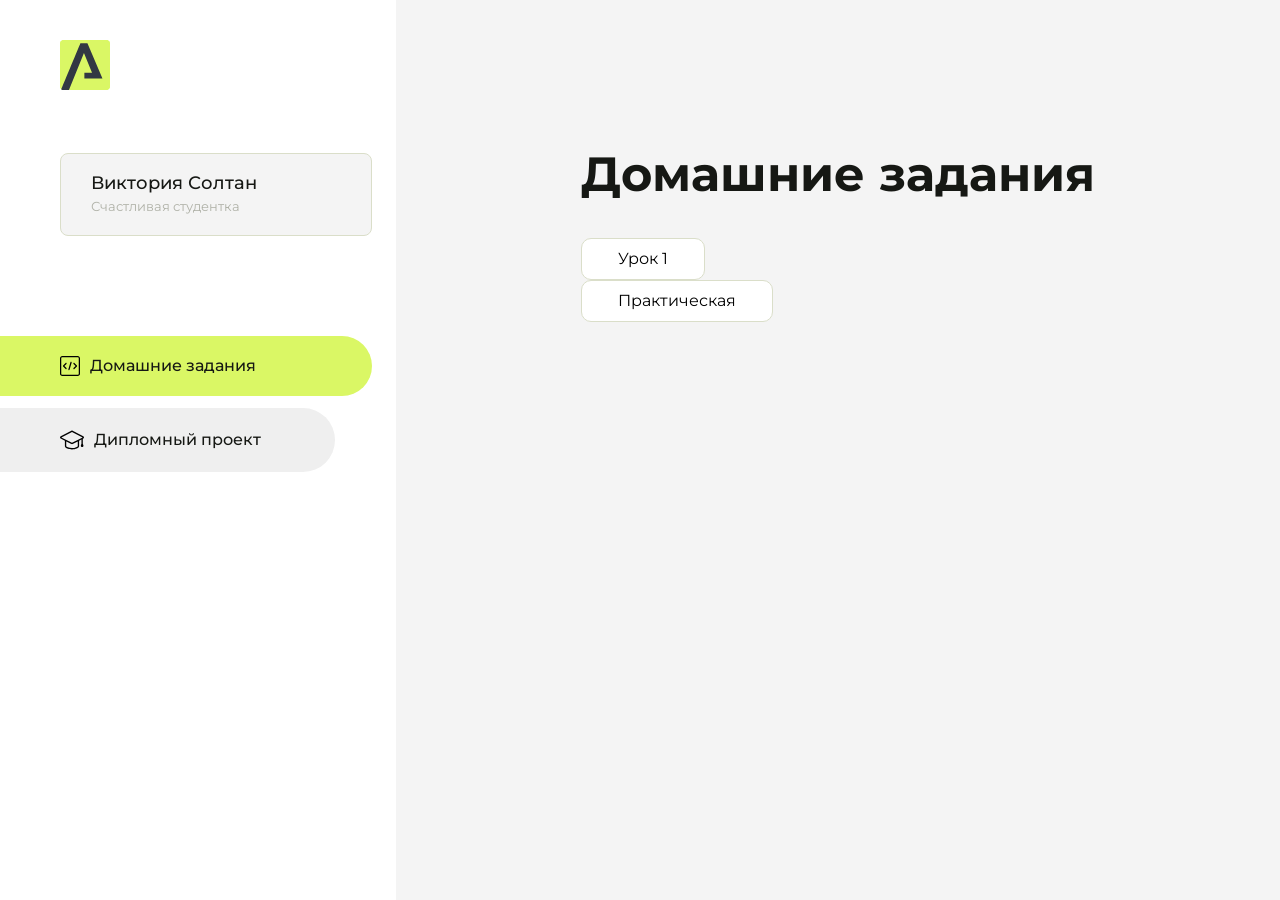
<file: index.html>
<!DOCTYPE html>
<html lang="en">
<head>
    <meta charset="UTF-8">
    <meta name="viewport" content="width=device-width, initial-scale=1.0">
    <title>Домашняя работа</title>
    <link rel="shortcut icon" href="src/logo.ico" type="image/x-icon">
    <link rel="preconnect" href="https://fonts.googleapis.com">
    <link rel="preconnect" href="https://fonts.gstatic.com" crossorigin>
    <link href="https://fonts.googleapis.com/css2?family=Montserrat:wght@400;500;700&family=Rubik:wght@500&display=swap"
          rel="stylesheet">
    <link rel="stylesheet" href="src/style.css">
</head>
<body id="body">
<div class="overlay" id="overlay"></div>
<div class="layout">
    <div class="burger" id="burger">
        <svg viewBox="0 0 24 24" fill="none" xmlns="http://www.w3.org/2000/svg">
            <g id="SVGRepo_bgCarrier" stroke-width="0"></g>
            <g id="SVGRepo_tracerCarrier" stroke-linecap="round" stroke-linejoin="round"></g>
            <g id="SVGRepo_iconCarrier">
                <path d="M4 18L20 18" stroke="#DAF765" stroke-width="2" stroke-linecap="round"></path>
                <path d="M4 12L20 12" stroke="#DAF765" stroke-width="2" stroke-linecap="round"></path>
                <path d="M4 6L20 6" stroke="#DAF765" stroke-width="2" stroke-linecap="round"></path>
            </g>
        </svg>
    </div>
    <aside class="sidebar" id="sidebar">
        <div class="sidebar__inner">
            <div class="logo">
                <svg width="50" height="50" viewBox="0 0 50 50" fill="none" xmlns="http://www.w3.org/2000/svg">
                    <g clip-path="url(#clip0_513_74730)">
                        <path d="M46.17 -0.257004H3.83C1.57281 -0.257004 -0.257 1.57281 -0.257 3.83V46.17C-0.257 48.4272 1.57281 50.257 3.83 50.257H46.17C48.4272 50.257 50.257 48.4272 50.257 46.17V3.83C50.257 1.57281 48.4272 -0.257004 46.17 -0.257004Z"
                              fill="#DAF765"/>
                        <path d="M24.375 38.4H42.461L27.441 3.1585H20.4355C20.4355 3.1585 6.7895 35.881 1.1945 49.294C2.015 50.0275 3.0945 50.257 3.6945 50.257H8.8445L23.954 13.07L32.0465 32.8285H24.375V38.4Z"
                              fill="#323843"/>
                    </g>
                    <defs>
                        <clipPath id="clip0_513_74730">
                            <rect width="50" height="50" fill="white"/>
                        </clipPath>
                    </defs>
                </svg>
            </div>
            <div class="sidebar__user">
                <div class="sidebar__name">Виктория Солтан</div>
                <div class="sidebar__text">Счастливая студентка</div>
            </div>
            <div class="sidebar__tabs">
                <div class="sidebar__item">
                    <button class="sidebar__button active" id="tasks">
                        <svg xmlns="http://www.w3.org/2000/svg" width="20" height="20" viewBox="0 0 20 20" fill="none">
                            <g clip-path="url(#clip0_704_74543)">
                                <path d="M17.7083 20H2.29167C1.0275 20 0 18.9725 0 17.7083V2.29167C0 1.0275 1.0275 0 2.29167 0H17.7083C18.9725 0 20 1.0275 20 2.29167V17.7083C20 18.9725 18.9725 20 17.7083 20ZM2.29167 1.25C1.7175 1.25 1.25 1.7175 1.25 2.29167V17.7083C1.25 18.2825 1.7175 18.75 2.29167 18.75H17.7083C18.2825 18.75 18.75 18.2825 18.75 17.7083V2.29167C18.75 1.7175 18.2825 1.25 17.7083 1.25H2.29167Z"
                                      fill="black"/>
                                <path d="M6.04167 13.125C5.88167 13.125 5.72167 13.0642 5.6 12.9417L3.1 10.4417C2.85583 10.1975 2.85583 9.80167 3.1 9.5575L5.6 7.0575C5.84417 6.81333 6.24 6.81333 6.48417 7.0575C6.72833 7.30167 6.72833 7.6975 6.48417 7.94167L4.42583 10L6.48417 12.0583C6.72833 12.3025 6.72833 12.6983 6.48417 12.9425C6.36167 13.0642 6.20167 13.125 6.04167 13.125Z"
                                      fill="black"/>
                                <path d="M8.95833 14.1667C8.9 14.1667 8.84 14.1583 8.78167 14.1417C8.45083 14.0442 8.26083 13.6967 8.35833 13.3658L10.4417 6.28251C10.5392 5.95084 10.8892 5.76417 11.2175 5.85917C11.5483 5.95667 11.7383 6.30417 11.6408 6.63501L9.5575 13.7183C9.47833 13.9908 9.22833 14.1667 8.95833 14.1667Z"
                                      fill="black"/>
                                <path d="M13.9583 13.125C13.7983 13.125 13.6383 13.0642 13.5167 12.9417C13.2725 12.6975 13.2725 12.3017 13.5167 12.0575L15.575 9.99916L13.5167 7.94083C13.2725 7.69666 13.2725 7.30083 13.5167 7.05666C13.7608 6.81249 14.1567 6.81249 14.4008 7.05666L16.9008 9.55666C17.145 9.80083 17.145 10.1967 16.9008 10.4408L14.4008 12.9408C14.2783 13.0642 14.1183 13.125 13.9583 13.125Z"
                                      fill="black"/>
                            </g>
                            <defs>
                                <clipPath id="clip0_704_74543">
                                    <rect width="20" height="20" fill="white"/>
                                </clipPath>
                            </defs>
                        </svg>
                        <span>Домашние задания</span></button>
                </div>
                <div class="sidebar__item">
                    <button class="sidebar__button" id="diplom">
                        <svg xmlns="http://www.w3.org/2000/svg" width="24" height="24" viewBox="0 0 24 24" fill="none">
                            <g clip-path="url(#clip0_704_74553)">
                                <path d="M23.2628 10.5971C23.7176 10.365 24 9.90375 24 9.39337C24 8.883 23.7176 8.42175 23.2628 8.18962L12.6135 2.75362C12.2291 2.55824 11.7705 2.55787 11.3854 2.75399L0.736875 8.19C0.282375 8.42175 0 8.883 0 9.39337C0 9.90375 0.282375 10.365 0.736875 10.5971L4.89038 12.7177V18.2074C4.89038 19.8154 8.412 21.393 12 21.393C15.5884 21.393 19.1096 19.815 19.1096 18.2074V12.7174L21.4609 11.517V15.8017L20.901 17.2305C20.7409 17.6389 20.7934 18.0994 21.0405 18.4616C21.2876 18.8246 21.6979 19.041 22.1366 19.041C22.5754 19.041 22.9852 18.8246 23.2324 18.462C23.4795 18.099 23.532 17.6385 23.3719 17.2301L22.8124 15.8021V10.827L23.2628 10.5971ZM17.7623 18.1721C17.6198 18.6375 15.3491 20.0419 12 20.0419C8.65088 20.0419 6.38025 18.6375 6.2415 18.2074V12.3037L6.23887 12.3019C6.23812 12.057 6.1065 11.8207 5.87325 11.7019L1.3515 9.39337L12 3.95737L22.6489 9.39337L12 14.8294L5.87325 11.7019C5.54063 11.5331 4.6695 11.6674 4.5 12C4.33012 12.3322 4.55813 12.5479 4.89038 12.7177L11.3857 16.0331C11.5781 16.1314 11.7889 16.1805 12 16.1805C12.2107 16.1805 12.4222 16.1314 12.6146 16.0331L17.7593 13.407L17.7623 18.1721Z"
                                      fill="black"/>
                            </g>
                            <defs>
                                <clipPath id="clip0_704_74553">
                                    <rect width="24" height="24" fill="white"/>
                                </clipPath>
                            </defs>
                        </svg>
                        <span>Дипломный проект</span></button>
                </div>
            </div>
        </div>

    </aside>
    <div class="content">
        <div class="container">
            <div class="content__block" id="tasksBlock">
                <div class="content__title">Домашние задания</div>
                <ul class="content__list">
                    <li class="content__list-item">
                        <a href="hello-ar/index.html">Урок 1</a>
                    </li>
                </ul>
                <ul class="content__list">
                    <li class="content__list-item">
                 <a href="статья/index.html">Практическая</a>
                 </li>
                </ul>
            </div>
            <div class="content__block hidden" id="diplomBlock">
                <div class="content__title">Дипломный проект</div>
                <div class="content__list-diplom">
                    <a href="ПАПКА-С-НОМЕРОМ-УРОКА">Ссылка на ДЗ</a>
                </div>
                <div class="content__decor">
                    <div class="content__decor-text">Давай проверим, чему ты научился!</div>
                    <div class="content__decor-img">
                        <img src="src/decor.png" alt="decor">
                    </div>
                </div>
            </div>
        </div>
    </div>
</div>
<script src="src/index.js"></script>
</body>
</html>
</file>
<file: src/style.css>
*{padding: 0;margin: 0;border: 0;}
*,*:before,*:after{-webkit-box-sizing: border-box;box-sizing: border-box;}
:focus,:active{outline: none;}
a:focus,a:active{outline: none;}
nav,footer,header,aside{display: block;}
html,body{
    height:100%;width:100%;
    font-size:100%;line-height:1;-ms-text-size-adjust:100%;-moz-text-size-adjust:100%;-webkit-text-size-adjust:100%;}
input,button,textarea{font-family:inherit;}
input::-ms-clear{display: none;}
button{cursor: pointer;}
button::-moz-focus-inner{padding:0;border:0;}
a,a:visited{text-decoration: none;}
a:hover{text-decoration: none;}
ul li{list-style: none;}
img{vertical-align: top;}
h1,h2,h3,h4,h5,h6{font-size:inherit;font-weight: inherit;}
a{color:inherit;}



body {
    font-family: "Montserrat",SansSerif;
    color: black;
}

body.overflow {
    overflow: hidden;
}



.layout {
    display: -webkit-box;
    display: -ms-flexbox;
    display: flex;
    min-height: 100vh;
}

.sidebar {
    padding: 40px 24px 40px 0;
    -ms-flex-negative: 0;
    flex-shrink: 0;
    background-color: white;
}



.content {
    -webkit-box-flex: 1;
    -ms-flex-positive: 1;
    flex-grow: 1;
    background-color: #F4F4F4;
}

.container {
    display: -webkit-box;
    display: -ms-flexbox;
    display: flex;
    -webkit-box-orient: vertical;
    -webkit-box-direction: normal;
    -ms-flex-direction: column;
    flex-direction: column;
    -webkit-box-pack: center;
    -ms-flex-pack: center;
    justify-content: center;
    -webkit-box-align: center;
    -ms-flex-align: center;
    align-items: center;
    padding: 150px 60px 80px 60px;
}


.logo {
    margin-left: 60px;
    margin-bottom: 60px;
}

.sidebar__user {
    background-color: #F4F4F4;
    padding: 20px 30px;
    margin-left: 60px;
    margin-bottom: 100px;
    border-radius: 8px;
    border: 1px solid #DADEC9;
}

.sidebar__name {
    color:#161814;
    font-size: 18px;
    font-weight: 500;
    margin-bottom: 6px;
}

.sidebar__text {
    color: #AFB1A7;
    font-size: 13px;
    font-weight: 400;
    line-height: 130%; /* 16.9px */
}

.sidebar__item {
    width: 372px;
}

.sidebar__button {
    display: -webkit-box;
    display: -ms-flexbox;
    display: flex;
    -webkit-box-align: center;
    -ms-flex-align: center;
    align-items: center;
    gap: 10px;
    padding: 20px 60px;
    margin-bottom: 12px;
    border-radius: 0px 100px 100px 0px;
    -webkit-transition: all .5s;
    -o-transition: all .5s;
    transition: all .5s;
    cursor: pointer;
    width: 90%;
    color:#161814;
    font-size: 16px;
    font-weight: 500;
}

.sidebar__button.active , .sidebar__button:hover {
    width: 100%;
    background-color: #DAF765;
}


.content__title {
    color: #161814;
    font-size: 48px;
    font-weight: 700;
    margin-bottom: 40px;
}

.content__list {
    display: -webkit-box;
    display: -ms-flexbox;
    display: flex;
    -webkit-box-align: center;
    -ms-flex-align: center;
    align-items: center;
    -ms-flex-wrap: wrap;
    flex-wrap: wrap;
    gap: 20px;
}



.content__list-item  {
    cursor: pointer;
    padding: 12px 18px;
    background-color: #fff;
    border-radius: 10px;
    border: 1px solid #DADEC9;
    -webkit-transition: all .3s;
    -o-transition: all .3s;
    transition: all .3s;
}

.content__list-item:hover,.content__list-diplom:hover {
    background-color: #AFB1A7;
}

li a {
    padding: 12px 18px;

}


.content__list-diplom {
    -webkit-transition: all .3s;
    -o-transition: all .3s;
    transition: all .3s;
    display: inline-block;
    padding: 12px 18px;
    background-color: #fff;
    border-radius: 10px;
    border: 1px solid #DADEC9;
}

.content__decor {
    display: -webkit-box;
    display: -ms-flexbox;
    display: flex;
    -webkit-box-align: center;
    -ms-flex-align: center;
    align-items: center;
}

.content__decor-text {
    color:#BEDD44;
    font-size: 36px;
    font-weight: 700;
    line-height: 110%; /* 39.6px */
}

.content__block {
    max-width: 1200px;
}

.content__block.hidden {
    display: none;
}

.content__decor-img img{
    width: 100%;
}

.burger {
    display: none;
    padding: 5px;
    position: fixed;
    top: 3%;
    right: 7%;
    width: 40px;
    height: 40px;
    background-color: #161814;
    border-radius: 50%;
    z-index: 10;
    border: 1px solid #DAF765;
}

@media (max-width: 768px) {
    .burger {
        display: block;
    }

    .sidebar {
        -webkit-transition: all .3s;
        -o-transition: all .3s;
        transition: all .3s;
        -webkit-transform: translateX(-100%);
        -ms-transform: translateX(-100%);
        transform: translateX(-100%);
        position: fixed;
        top: 0;
        left: 0;
        bottom: 0;
        z-index: 5;
    }

    .sidebar.show {
        -webkit-transform: translateX(0%);
        -ms-transform: translateX(0%);
        transform: translateX(0%);
    }

    .overlay {
        opacity: 0;
        pointer-events: none;
        -webkit-transition: all .3s;
        -o-transition: all .3s;
        transition: all .3s;
        position: absolute;
        top: 0;
        right: 0;
        left: 0;
        bottom: 0;
        z-index: 3;
        background-color: #000000e0;
    }

    .overlay.show {
        opacity: 1;
        pointer-events: all;
    }

    .container {
        padding: 40px 20px;
        min-height: 100%;
    }

    .content__decor {
        margin-top: 20px;
        -webkit-box-orient: vertical;
        -webkit-box-direction: normal;
        -ms-flex-direction: column;
        flex-direction: column;
    }
}

@media (max-width: 400px) {
    .sidebar__user {
        margin-left: 0;
    }
}
</file>
